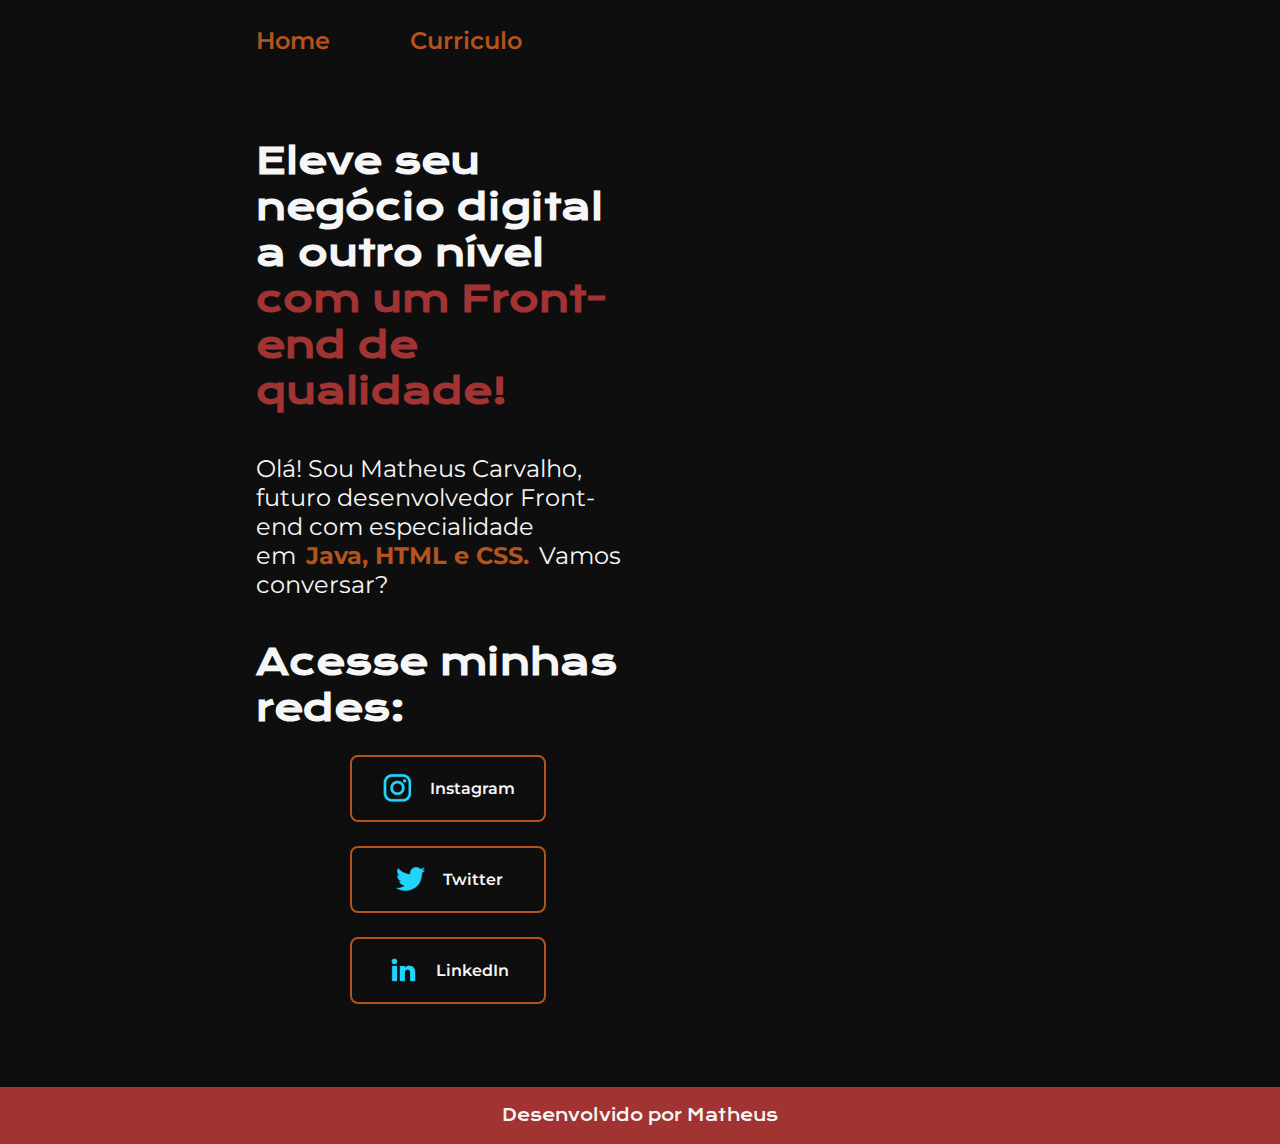
<file: index.html>
<!DOCTYPE html>
<html lang="pt-br">
<head>
    <meta charset="UTF-8">
    <meta http-equiv="X-UA-Compatible" content="IE=edge">
    <meta name="viewport" content="width=device-width, initial-scale=1.0">
    <title>Home</title>
    <link rel="stylesheet" href="./styles/style.css">
    <link rel="stylesheet" href="./styles/style.css">
</head>

<body>
    <header class="cabeca">
        <nav class="cabeca_rosto">
            <a class="cabeca_olhos" href="index.html">Home</a>
            <!--<a class="cabeca_olhos" href="about.html">Sobre mim</a>-->
            <a class="cabeca_olhos" href="curriculo.html">Curriculo</a>
        </nav>
    </header>

    <main class="corpo">
        <section class="corpo_conteudo">
            <h1 class="corpo_titulo">Eleve seu negócio digital a outro nível<strong class="titulo"> com um Front-end de qualidade!</strong></h1>
            <p class="corpo_texto">Olá! Sou Matheus Carvalho, futuro desenvolvedor Front-end com especialidade em<strong class="tecnologias">Java, HTML e CSS.</strong>Vamos conversar?</p>
            <div class="corpo_links">
                <h2 class="corpo_titulo">Acesse minhas redes:</h2>
                <a class="corpo_link_redes" href="https://instagram.com/matthecds/">
                    <img src="./assets/instagram.png" alt="Logo do Instagram">    Instagram
                </a>
                <a class="corpo_link_redes" href="https://twitter.com/Mathe7n5_">
                    <img src="./assets/twitter.png" alt="Logo do Twitter">   Twitter
                </a>
                <a class="corpo_link_redes" href="https://www.linkedin.com/in/matheus-carvalho-92a917255/">
                    <img src="./assets/linkedin.png" alt="Logo do LinkedIn">   LinkedIn
                </a>
            </div>
        </section>
           <!--<img src="html.jpg" alt="Logo da Mathematica">--> 
    </main>

    <footer class="corpo_perna">
        <p>Desenvolvido por Matheus</p>
    </footer>
</body>
</html>
</file>
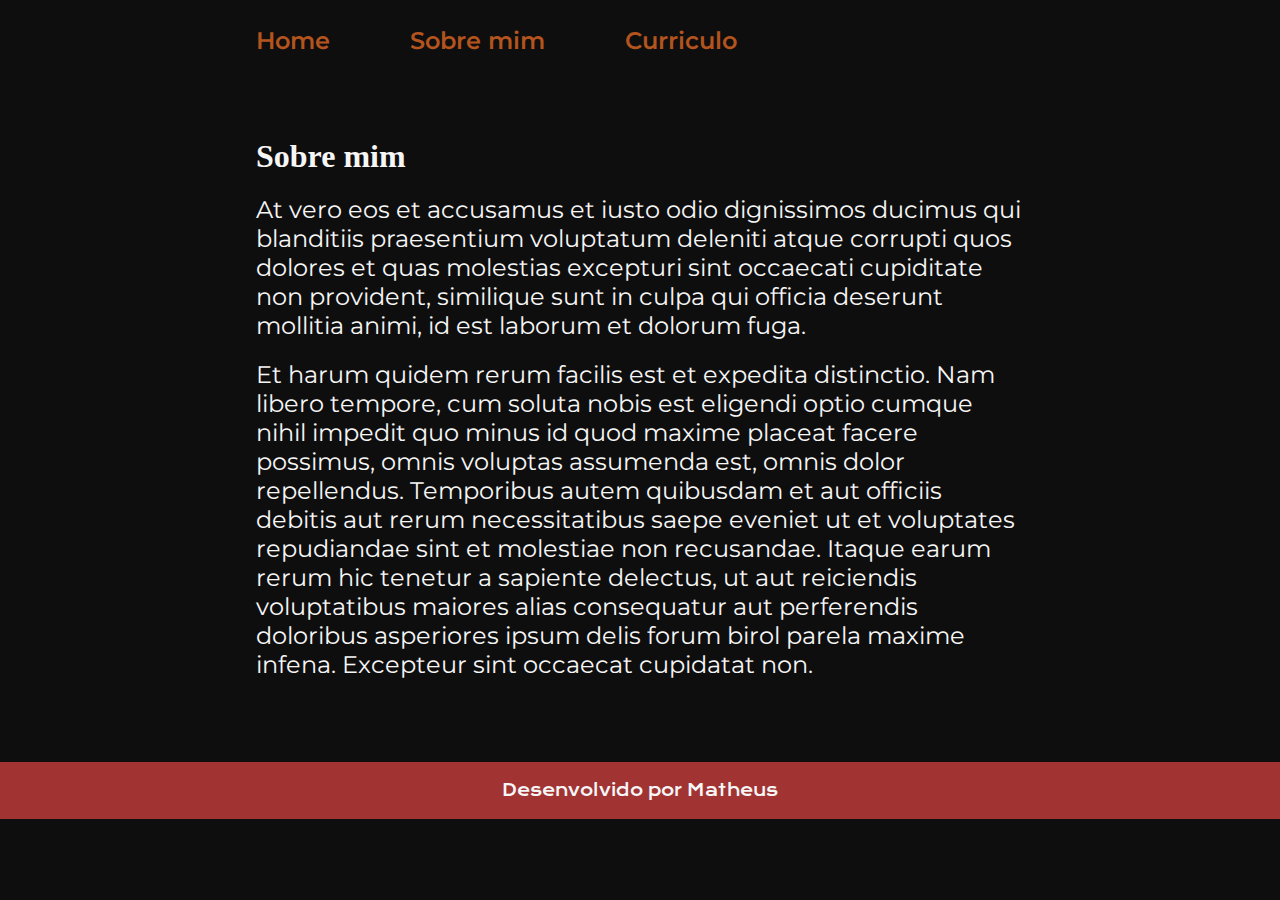
<file: about.html>
<!DOCTYPE html>
<html lang="pt-br">
<head>
    <meta charset="UTF-8">
    <meta http-equiv="X-UA-Compatible" content="IE=edge">
    <meta name="viewport" content="width=device-width, initial-scale=1.0">
    <title>Sobre mim</title>
    <link rel="stylesheet" href="./styles/style.css">
</head>

<body>
    <header class="cabeca">
        <nav class="cabeca_rosto">
            <a class="cabeca_olhos" href="index.html">Home</a>
            <a class="cabeca_olhos" href="about.html">Sobre mim</a>
            <a class="cabeca_olhos" href="curriculo.html">Curriculo</a>
        </nav>
    </header>

    <main class="corpo">
        <h1 class="corpo_conteudo_sobre">Sobre mim</h1>
        <p class="corpo_texto_sobre">At vero eos et accusamus et iusto odio dignissimos ducimus qui blanditiis praesentium voluptatum deleniti atque corrupti quos dolores et quas molestias excepturi sint occaecati cupiditate non provident, similique sunt in culpa qui officia deserunt mollitia animi, id est laborum et dolorum fuga.</p>
        <p class="corpo_texto_sobre">Et harum quidem rerum facilis est et expedita distinctio. Nam libero tempore, cum soluta nobis est eligendi optio cumque nihil impedit quo minus id quod maxime placeat facere possimus, omnis voluptas assumenda est, omnis dolor repellendus. Temporibus autem quibusdam et aut officiis debitis aut rerum necessitatibus saepe eveniet ut et voluptates repudiandae sint et molestiae non recusandae. Itaque earum rerum hic tenetur a sapiente delectus, ut aut reiciendis voluptatibus maiores alias consequatur aut perferendis doloribus asperiores ipsum delis forum birol parela maxime infena. Excepteur sint occaecat cupidatat non.</p>
    </main>

    <footer class="corpo_perna">
        <p>Desenvolvido por Matheus</p>
    </footer>
</body>
</html>
</file>
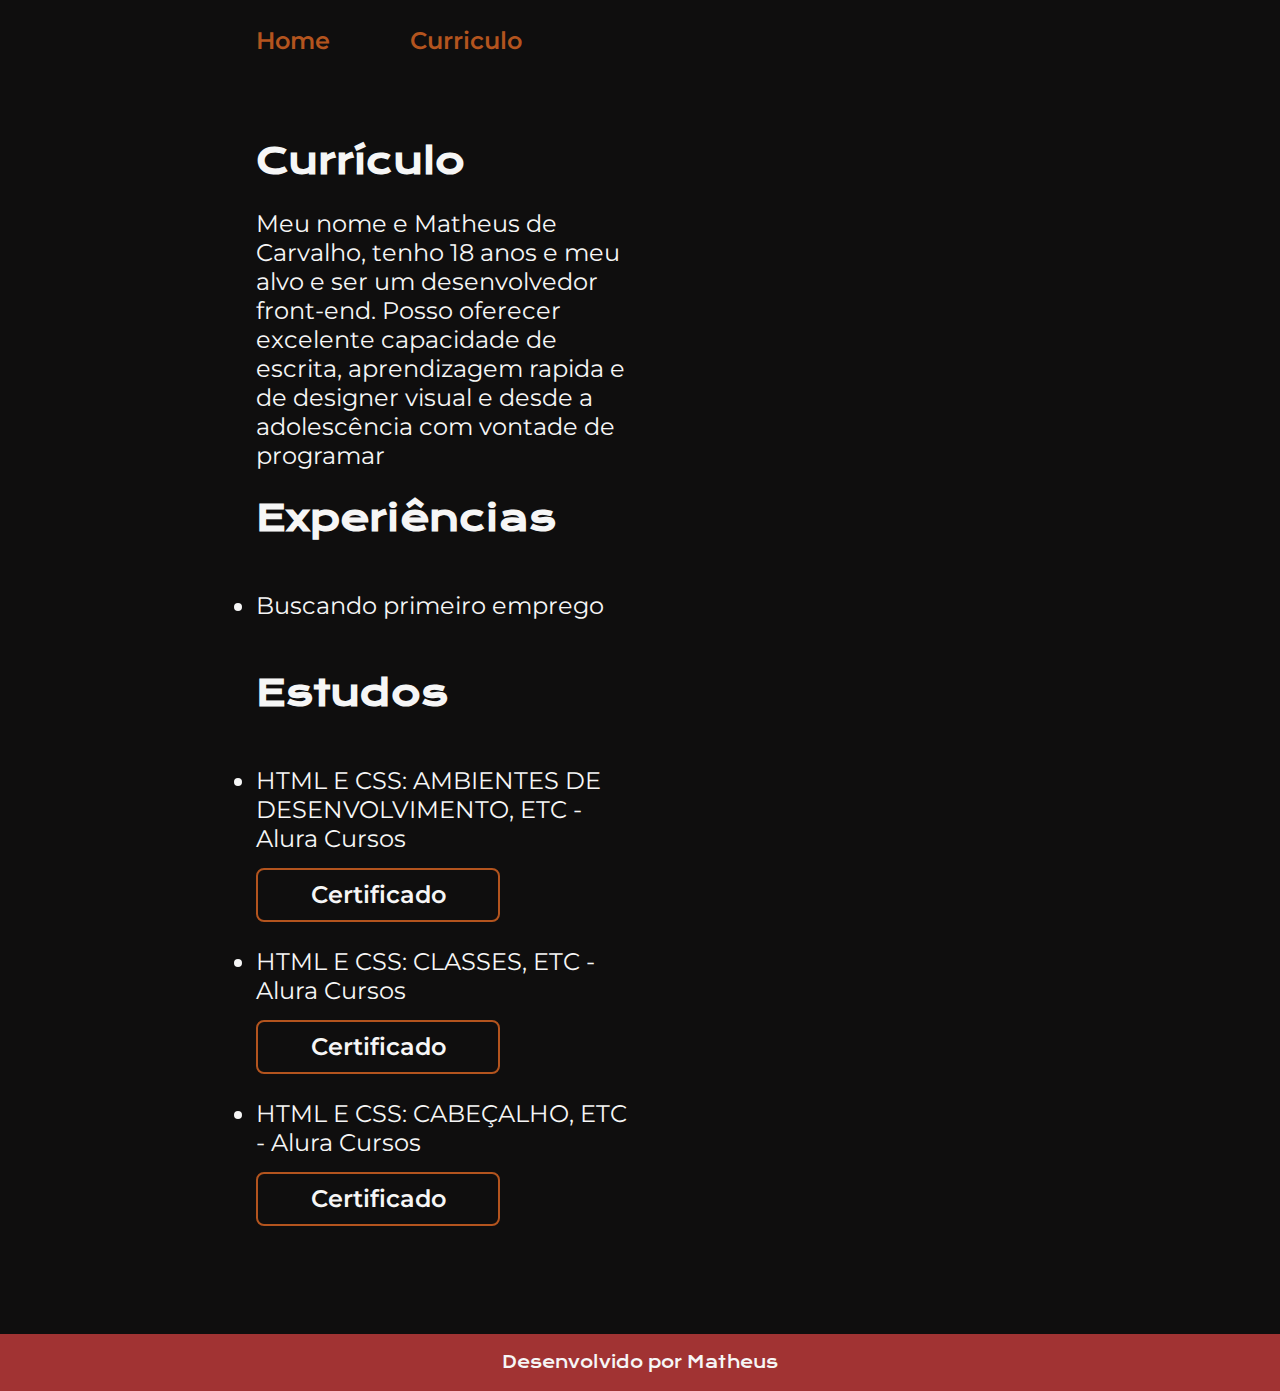
<file: curriculo.html>
<!DOCTYPE html>
<html lang="en">
<head>
    <meta charset="UTF-8">
    <meta http-equiv="X-UA-Compatible" content="IE=edge">
    <meta name="viewport" content="width=device-width, initial-scale=1.0">
    <title>Curriculo</title>
    <link rel="stylesheet" href="./styles/style.css">
</head>
<body>
    <header class="cabeca">
        <nav class="cabeca_rosto">
            <a class="cabeca_olhos" href="index.html">Home</a>
            <!--<a class="cabeca_olhos" href="about.html">Sobre mim</a>-->
            <a class="cabeca_olhos" href="curriculo.html">Curriculo</a>
        </nav>
    </header>
    <main class="corpo_curriculo">
        <section class="corpo_conteudo_curriculo">
            <h1 class="corpo_titulo_curriculo">Currículo</h1>
            <p class="corpo_texto_curriculo">
                Meu nome e Matheus de Carvalho, tenho 18 anos e meu alvo e ser um desenvolvedor front-end. Posso oferecer excelente capacidade de escrita, aprendizagem rapida e de designer visual
                e desde a adolescência com vontade de programar
            <h2 class="corpo_titulo_curriculo">Experiências</h2>
            <p class="corpo_texto_curriculo">
            <ul class="corpo_texto_curriculo_experiencia">
                <li> Buscando primeiro emprego </li>
            <!--<li> Empresa tal (2021 - 2023) - fazia isso e aquilo </li>-->
            </ul>
            </p>
            <h2 class="corpo_titulo_curriculo">Estudos</h2>
            <p class="corpo_texto_curriculo">
            <ul class="corpo_texto_curriculo_curso">
                <li>HTML E CSS: AMBIENTES DE DESENVOLVIMENTO, ETC - Alura Cursos
            <a class="corpo_link_certificado"href="https://cursos.alura.com.br/user/mdcmatheuzinho/course/html-css-ambiente-arquivos-tags/formalCertificate">Certificado</a> </li>
                <li>HTML E CSS: CLASSES, ETC - Alura Cursos 
            <a class="corpo_link_certificado" href="https://cursos.alura.com.br/user/mdcmatheuzinho/course/html-css-classes-posicionamento-flexbox/formalCertificate">Certificado</a></li>
                <li>HTML E CSS: CABEÇALHO, ETC - Alura Cursos <a class="corpo_link_certificado" href="https://cursos.alura.com.br/user/mdcmatheuzinho/course/html-css-cabecalho-footer-variaveis-css/formalCertificate">Certificado</a></li>
            </ul>
            </p>    
        </section>
    </main> 

    <footer class="corpo_perna">
        <p>Desenvolvido por Matheus</p>
    </footer>
</body>
</html>
</file>
<file: styles/style.css>
@import url('https://fonts.googleapis.com/css2?family=Krona+One&family=Montserrat:wght@400;600&display=swap');

:root {
    --cor-primaria: #0F0E0E;
    --cor-secundaria: #f6f6f6;
    --cor-terciaria: #B3541E;
    --cor-hover: #461111;
    --cor-quatro: #A13333;

    --fonte-primaria: 'Krona One', sans-serif;
    --fonte-secundaria: 'Montserrat', sans-serif;
}

* {
    margin: 0;
    padding: 0;
}

body {

    box-sizing: border-box;
    background-color: var(--cor-primaria);
    color: var(--cor-secundaria);
}

.cabeca {
    padding: 2% 0 0 20%;
}

.cabeca_rosto{
    display: flex;
    gap: 80px;
}

.cabeca_olhos {
    font-family: var(--fonte-secundaria);
    font-weight: 600;
    font-size: 1.5rem;
    color: var(--cor-terciaria);
    text-decoration: none;
}

.titulo {
    color: var(--cor-quatro);
}

.tecnologias {
    color: var(--cor-terciaria);
    padding: 10px;
}

.corpo {
    padding: 6.5% 20%;
    display: flex;
    align-items:flex-start;
    justify-content: space-between;
    flex-direction: column;
    align-content: center;
    gap: 20px;
}

.corpo_conteudo {
    width: 50%;
    display: flex;
    flex-direction: column;
    gap: 40px;
}

.corpo_titulo {
    font-family: var(--fonte-primaria);
    font-size: 2.25rem;
}

.corpo_texto {
    font-family: var(--fonte-secundaria);
    font-size: 1.5rem;
}

.corpo_titulo_link {
    font-size: 1.5rem;
    font-family: var(--fonte-primaria);
    font-weight: 400;
}

.corpo_links {
    display: flex;
    flex-direction: column;
    justify-content: space-between;
    align-items: center;
    gap: 24px;
}

.corpo_link_redes {
    text-align: center;
    border: 2px solid var(--cor-terciaria);
    padding: 15.5px 0;
    border-radius: 8px;
    font-weight: 600;
    width: 50%;
    color: var(--cor-secundaria);
    font-family: var(--fonte-secundaria);
    display: flex;
    align-items: center;
    justify-content: center;
    gap: 16px;
    text-decoration: none;
}

.corpo_link_redes:hover {
    background-color: var(--cor-hover);
    border: 5px solid var(--cor-terciaria);
    padding: 16.5px 0;
    border-radius: 10px;
}

.corpo_perna {
    color: var(--cor-secundaria);
    padding: 18px;
    background-color: var(--cor-quatro);
    display: flex;
    align-items: center;
    justify-content: center;
    font-size: 1rem;
    font-family: var(--fonte-primaria);
}

.apresentacao__conteudo__texto {
    text-decoration: none;
    color: #22D4FD;
}

.corpo_link_certificado {
    text-align: center;
    border: 2px solid var(--cor-terciaria);
    padding: 10.5px 0;
    border-radius: 8px;
    font-weight: 600;
    width: 240px;
    color: var(--cor-secundaria);
    font-family: var(--fonte-secundaria);
    display: flex;
    flex-direction: row;
    align-items: center;
    justify-content: space-around;
    gap: 16px;
    text-decoration: none;
    margin-top: 15px
}

.corpo_conteudo_curriculo {
    width: 50%;
    display: flex;
    flex-direction: column;
    gap: 25px;
}

.corpo_titulo_curriculo {
    font-family: var(--fonte-primaria);
    font-size: 2.25rem;
}

.corpo_texto_curriculo {
    font-family: var(--fonte-secundaria);
    font-size:1.5rem;
}

.corpo_texto_curriculo_experiencia {
    font-family: var(--fonte-secundaria);
    font-size:1.5rem;
    display: flex;
}

.corpo_texto_curriculo_curso {
    font-family: var(--fonte-secundaria);
    font-size:1.5rem;
    display: flex;
    flex-direction: column;
    gap: 25px;
}

.corpo_curriculo {
    padding: 6.5% 20%;
    display: flex;
    align-items:flex-start;
    justify-content: space-between;
    flex-direction: column;
    align-content: center;
    gap: 20px;
}

.corpo_titulo_sobre {
    font-family: var(--fonte-primaria);
    font-size: 2.25rem;
    display: flex;
}

.corpo_texto_sobre {
    font-family: var(--fonte-secundaria);
    font-size: 1.5rem;
    display: flex;
}

.corpo_link_certificado:hover {
    background-color: var(--cor-hover);
    border: 3px solid var(--cor-terciaria);
    padding: 13.5px 0;
    border-radius: 8px;
}

@media (max-width: 1200px) {
    
    .corpo {
        flex-direction: column-reverse;
    }

    .corpo_conteudo {
        width: auto;
    }

    .cabeca {
        padding: 10%;
    }

    .cabeca_rosto {
        justify-content: center;
    }

    .corpo_titulo {
        font-family: var(--fonte-primaria);
        font-size: 1.50rem;
    }

    .corpo_texto {
        font-family: var(--fonte-secundaria);
        font-size: 1rem;
    }

    .corpo_link_redes {
        font-size: 0.80rem;
        border: 2px solid var(--cor-terciaria);
        padding: 15.5px 10px;
        border-radius: 8px;
    }

    .corpo_curriculo {
        font-size: 0.75rem;
        width: auto;
        justify-content: center;
        padding: 6.5% 20%
    }

    .corpo_perna {
        padding: 10px;
        margin: 0%;
    }

}
</file>
